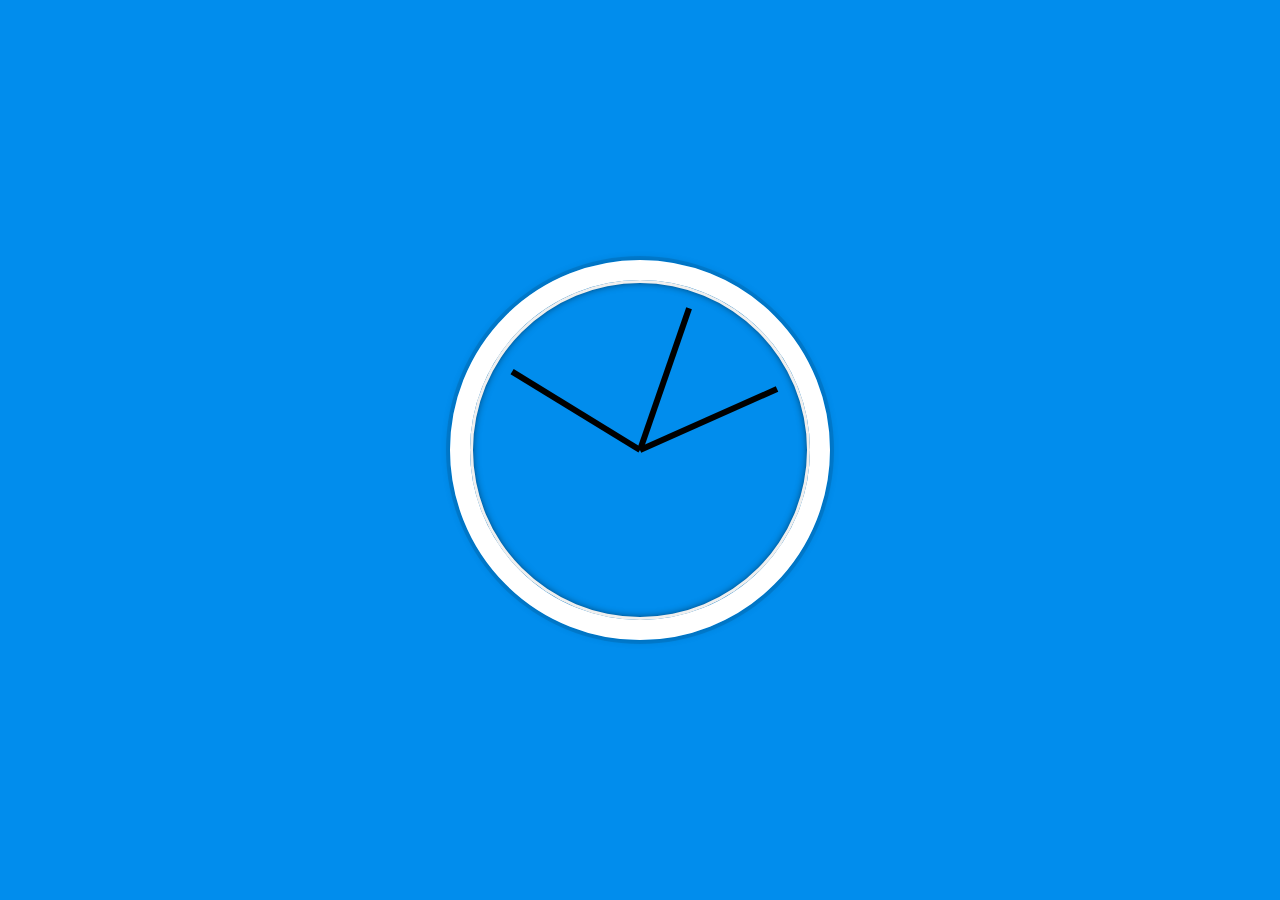
<file: clockIndex.html>
<!DOCTYPE html>
<html lang="en">
<head>
  <meta charset="UTF-8">
  <title>JS + CSS Clock</title>
</head>
<body>


    <div class="clock">
      <div class="clock-face">
        <div class="hand hour-hand"></div>
        <div class="hand min-hand"></div>
        <div class="hand second-hand"></div>
      </div>
    </div>


  <style>
    html {
      background: #018DED url(https://unsplash.it/1500/1000?image=881&blur=5);
      background-size: cover;
      font-family: 'helvetica neue';
      text-align: center;
      font-size: 10px;
    }
    
    body {
      margin: 0;
      font-size: 2rem;
      display: flex;
      flex: 1;
      min-height: 100vh;
      align-items: center;
    }

    .clock {
      width: 30rem;
      height: 30rem;
      border: 20px solid white;
      border-radius: 50%;
      margin: 50px auto;
      position: relative;
      padding: 2rem;
      box-shadow:
        0 0 0 4px rgba(0,0,0,0.1),
        inset 0 0 0 3px #EFEFEF,
        inset 0 0 10px black,
        0 0 10px rgba(0,0,0,0.2);
    }

    .clock-face {
      position: relative;
      width: 100%;
      height: 100%;
      transform: translateY(-3px); /* account for the height of the clock hands */
    }

    .hand {
      width: 50%;
      height: 6px;
      background: black;
      position: absolute;
      top: 50%;
      transform-origin: 100%;
      transform: rotate(90deg);
      transition: all 0.05s; 
          transition-timing-function: cubic-bezier(0, 2.65, 0.58, 1);
    }
    /*
    *transform-origin --> changes the element's origin of transformation from middle to far right
    *transform --> rotate the hands of the clock to the default 12:00 position
    *transition: all 0.05s --> makes a very fast movement
    *transition-timing-function: used the dev tools to play around with cubic-bezier for a subtle snap-back animation
    */

  </style>

  <script>
    const secondHand = document.querySelector('.second-hand');
    const minsHand = document.querySelector('.min-hand');
    const hourHand = document.querySelector('.hour-hand');

    function setDate() {
        const now = new Date();

        const seconds = now.getSeconds();
        const secondsDegrees = ((seconds / 60) * 360) + 90;
        secondHand.style.transform = `rotate(${secondsDegrees}deg)`;

        const mins = now.getMinutes();
        const minsDegrees = ((mins / 60) * 360) + ((seconds/60)*6) + 90;
        minsHand.style.transform = `rotate(${minsDegrees}deg)`;

        const hour = now.getHours();
        const hourDegrees = ((hour / 12) * 360) + ((mins/60)*30) + 90;
        hourHand.style.transform = `rotate(${hourDegrees}deg)`;
    }

  setInterval(setDate, 1000);

  setDate();

  </script>
</body>
</html>
</file>
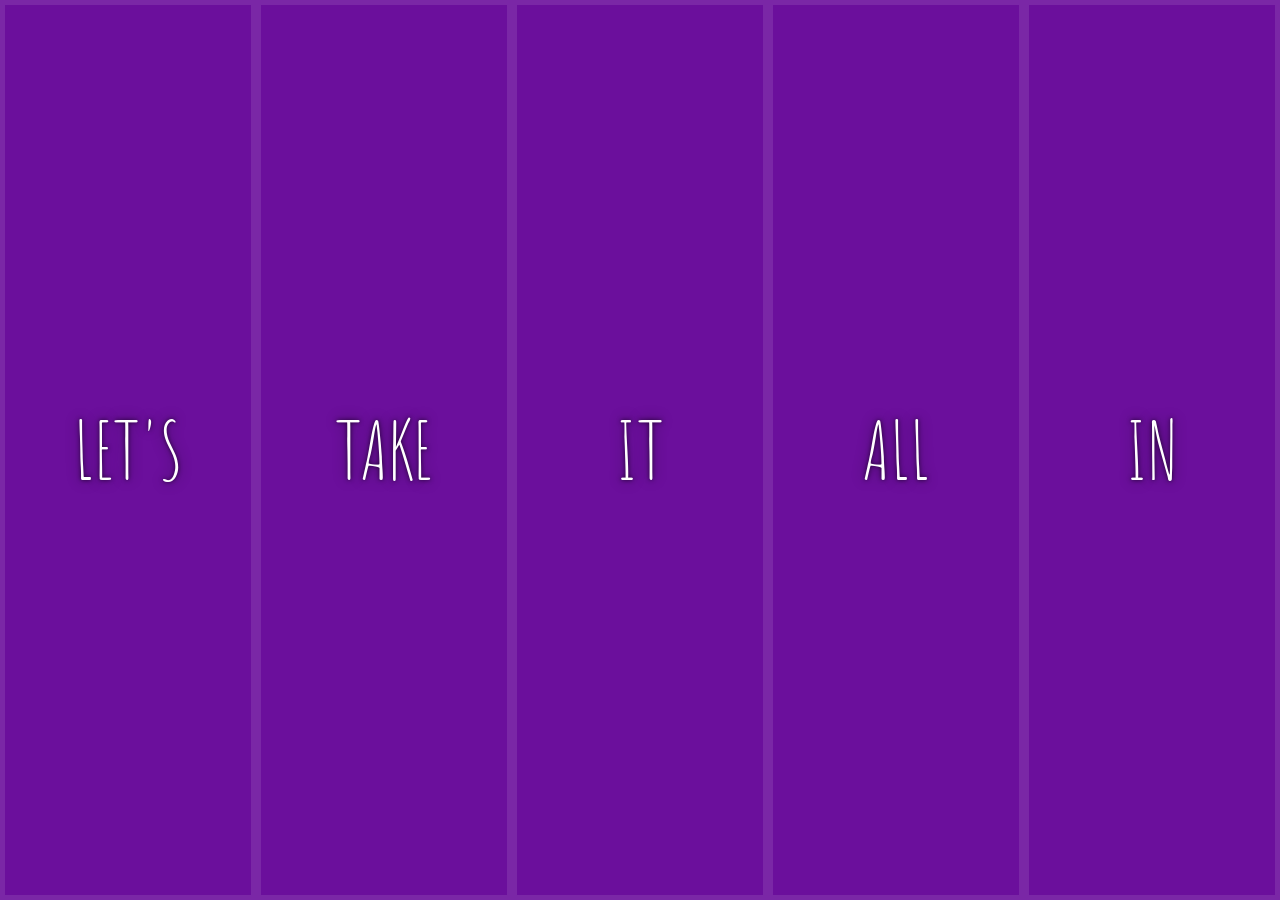
<file: flexPanelsImgGalleryindex.html>
<!DOCTYPE html>
<html lang="en">
<head>
  <meta charset="UTF-8">
  <title>Flex Panels 💪</title>
  <link href='https://fonts.googleapis.com/css?family=Amatic+SC' rel='stylesheet' type='text/css'>
</head>
<body>
  <style>
    html {
      box-sizing: border-box;
      background: #ffc600;
      font-family: 'helvetica neue';
      font-size: 20px;
      font-weight: 200;
    }
    
    body {
      margin: 0;
    }
    
    *, *:before, *:after {
      box-sizing: inherit;
    }

    .panels {
      min-height: 100vh;
      overflow: hidden;
      display: flex;
    }
    /*bezier adds a very cool bounce effect*/
    .panel {
      background: #6B0F9C;
      box-shadow: inset 0 0 0 5px rgba(255,255,255,0.1);
      color: white;
      text-align: center;
      align-items: center;
      /* Safari transitionend event.propertyName === flex */
      /* Chrome + FF transitionend event.propertyName === flex-grow */
      transition:
        font-size 0.7s cubic-bezier(0.61,-0.19, 0.7,-0.11), 
        flex 0.7s cubic-bezier(0.61,-0.19, 0.7,-0.11),
        background 0.2s;
      font-size: 20px;
      background-size: cover;
      background-position: center;
      flex: 1;
      justify-content: center;
      align-items: center;
      display: flex;
      flex-direction: column;
    }

    .panel1 { background-image:url(https://source.unsplash.com/gYl-UtwNg_I/1500x1500); }
    .panel2 { background-image:url(https://source.unsplash.com/rFKUFzjPYiQ/1500x1500); }
    .panel3 { background-image:url(https://images.unsplash.com/photo-1465188162913-8fb5709d6d57?ixlib=rb-0.3.5&q=80&fm=jpg&crop=faces&cs=tinysrgb&w=1500&h=1500&fit=crop&s=967e8a713a4e395260793fc8c802901d); }
    .panel4 { background-image:url(https://source.unsplash.com/ITjiVXcwVng/1500x1500); }
    .panel5 { background-image:url(https://source.unsplash.com/3MNzGlQM7qs/1500x1500); }

    /* Flex Children */
    .panel > * {
      margin: 0;
      width: 100%;
      transition: transform 0.5s;
      flex: 1 0 auto;
      display: flex;
      justify-content: center;
      align-items: center;
    }

    .panel > *:first-child { transform: translateY(-100%); }
    .panel.open-active > *:first-child { transform: translateY(0); }
    .panel > *:last-child { transform: translateY(100%); }
    .panel.open-active > *:last-child { transform: translateY(0); }

    .panel p {
      text-transform: uppercase;
      font-family: 'Amatic SC', cursive;
      text-shadow: 0 0 4px rgba(0, 0, 0, 0.72), 0 0 14px rgba(0, 0, 0, 0.45);
      font-size: 2em;
    }
    
    .panel p:nth-child(2) {
      font-size: 4em;
    }

    .panel.open {
      flex: 5;
      font-size: 40px;
    }

  </style>


  <div class="panels">
    <div class="panel panel1">
      <p>Hey</p>
      <p>Let's</p>
      <p>Dance</p>
    </div>
    <div class="panel panel2">
      <p>Give</p>
      <p>Take</p>
      <p>Receive</p>
    </div>
    <div class="panel panel3">
      <p>Experience</p>
      <p>It</p>
      <p>Today</p>
    </div>
    <div class="panel panel4">
      <p>Give</p>
      <p>All</p>
      <p>You can</p>
    </div>
    <div class="panel panel5">
      <p>Life</p>
      <p>In</p>
      <p>Motion</p>
    </div>
  </div>

  <script>
      /*
      * we need a function that will toggle panels between open and not open, so that
      * the open items will display the flex: 5 effect
      */
      const panels = document.querySelectorAll('.panel'); //stores all of the individual panels as one variable
      
      //this function will result in toggling to open, but only when triggered by an event listener (below)
      function toggleOpen() {
          this.classList.toggle('open');
      }

      function toggleActive(e) {
          console.log(e.propertyName);
          if(e.propertyName.includes('flex')) {
              this.classList.toggle('open-active');
          }
      }
      panels.forEach(panel => panel.addEventListener('click', toggleOpen));
      panels.forEach(panel => panel.addEventListener('transitionend', toggleActive));
  </script>



</body>
</html>
</file>
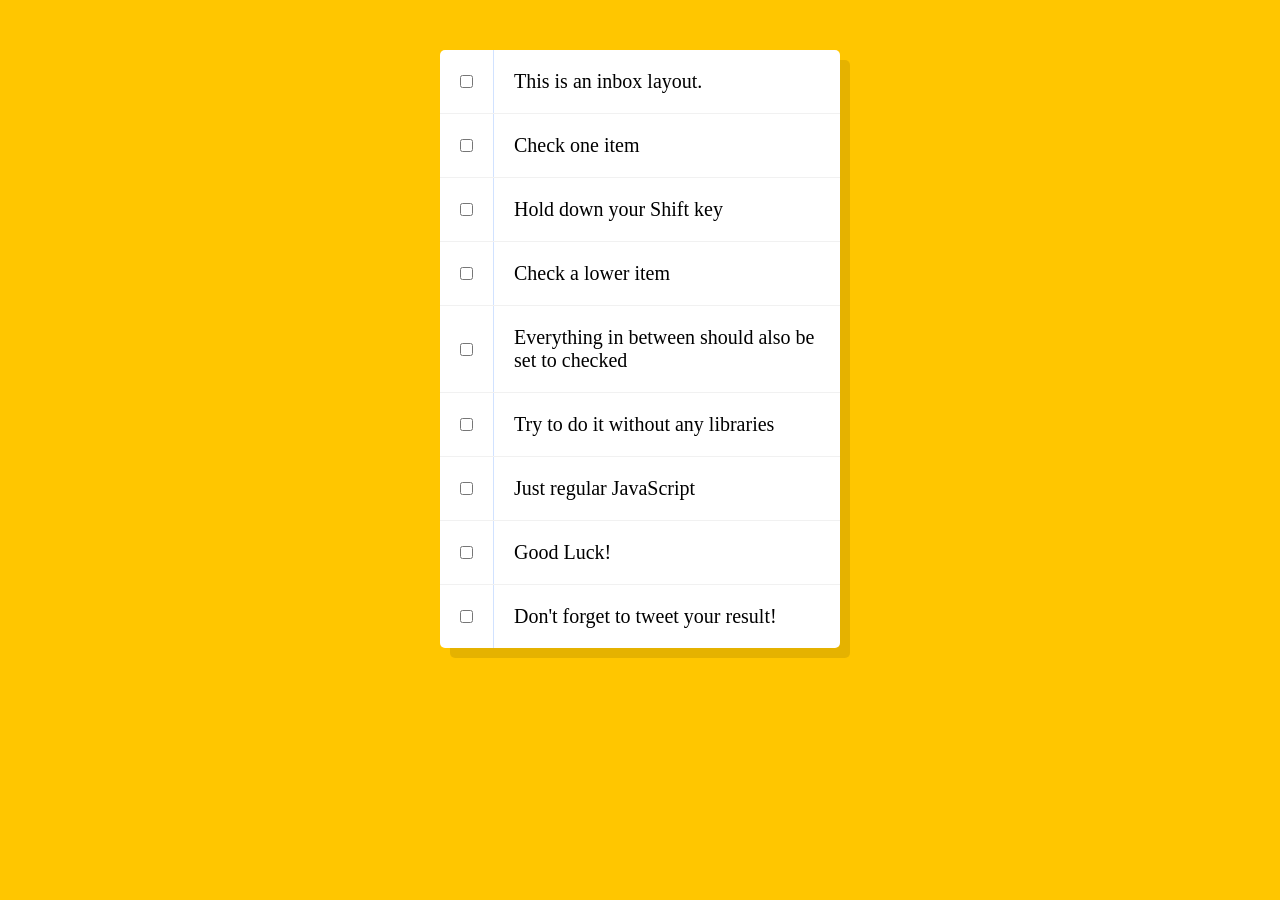
<file: holdShiftAndCheckCheckboxes.html>
<!DOCTYPE html>
<html lang="en">
<head>
  <meta charset="UTF-8">
  <title>Hold Shift to Check Multiple Checkboxes</title>
</head>
<body>
  <style>

    html {
      font-family: sans-serif;
      background: #ffc600;
    }

    .inbox {
      max-width: 400px;
      margin: 50px auto;
      background: white;
      border-radius: 5px;
      box-shadow: 10px 10px 0 rgba(0,0,0,0.1);
    }

    .item {
      display: flex;
      align-items: center;
      border-bottom: 1px solid #F1F1F1;
    }

    .item:last-child {
      border-bottom: 0;
    }

    input:checked + p {
      background: #F9F9F9;
      text-decoration: line-through;
    }

    input[type="checkbox"] {
      margin: 20px;
    }

    p {
      margin: 0;
      padding: 20px;
      transition: background 0.2s;
      flex: 1;
      font-family:'helvetica neue';
      font-size: 20px;
      font-weight: 200;
      border-left: 1px solid #D1E2FF;
    }
  </style>
   <!--
   The following is a common layout you would see in an email client.
   When a user clicks a checkbox, holds Shift, and then clicks another checkbox a few rows down, all the checkboxes inbetween those two checkboxes should be checked.
  -->
  <div class="inbox">
    <div class="item">
      <input type="checkbox">
      <p>This is an inbox layout.</p>
    </div>
    <div class="item">
      <input type="checkbox">
      <p>Check one item</p>
    </div>
    <div class="item">
      <input type="checkbox">
      <p>Hold down your Shift key</p>
    </div>
    <div class="item">
      <input type="checkbox">
      <p>Check a lower item</p>
    </div>
    <div class="item">
      <input type="checkbox">
      <p>Everything in between should also be set to checked</p>
    </div>
    <div class="item">
      <input type="checkbox">
      <p>Try to do it without any libraries</p>
    </div>
    <div class="item">
      <input type="checkbox">
      <p>Just regular JavaScript</p>
    </div>
    <div class="item">
      <input type="checkbox">
      <p>Good Luck!</p>
    </div>
    <div class="item">
      <input type="checkbox">
      <p>Don't forget to tweet your result!</p>
    </div>
  </div>

<script>
  const checkboxes = document.querySelectorAll('.inbox input[type="checkbox"]');

  let lastChecked;

  function handleCheck(e) {
    // Check if user has pressed the shift key down and whether they are checking item
    let inBetween = false;
    if (e.shiftKey && this.checked) {
      // loop this following function over every single checkbox
      checkboxes.forEach(checkbox => {
        console.log(checkbox);
        if (checkbox === this || checkbox === lastChecked) {
          inBetween = !inBetween;
          console.log('checking whether in between');
        }

        if (inBetween) {
          checkbox.checked = true;
        }
      });
    }

    lastChecked = this;
  }

  checkboxes.forEach(checkbox => checkbox.addEventListener('click', handleCheck));
</script>
</body>
</html>
</file>
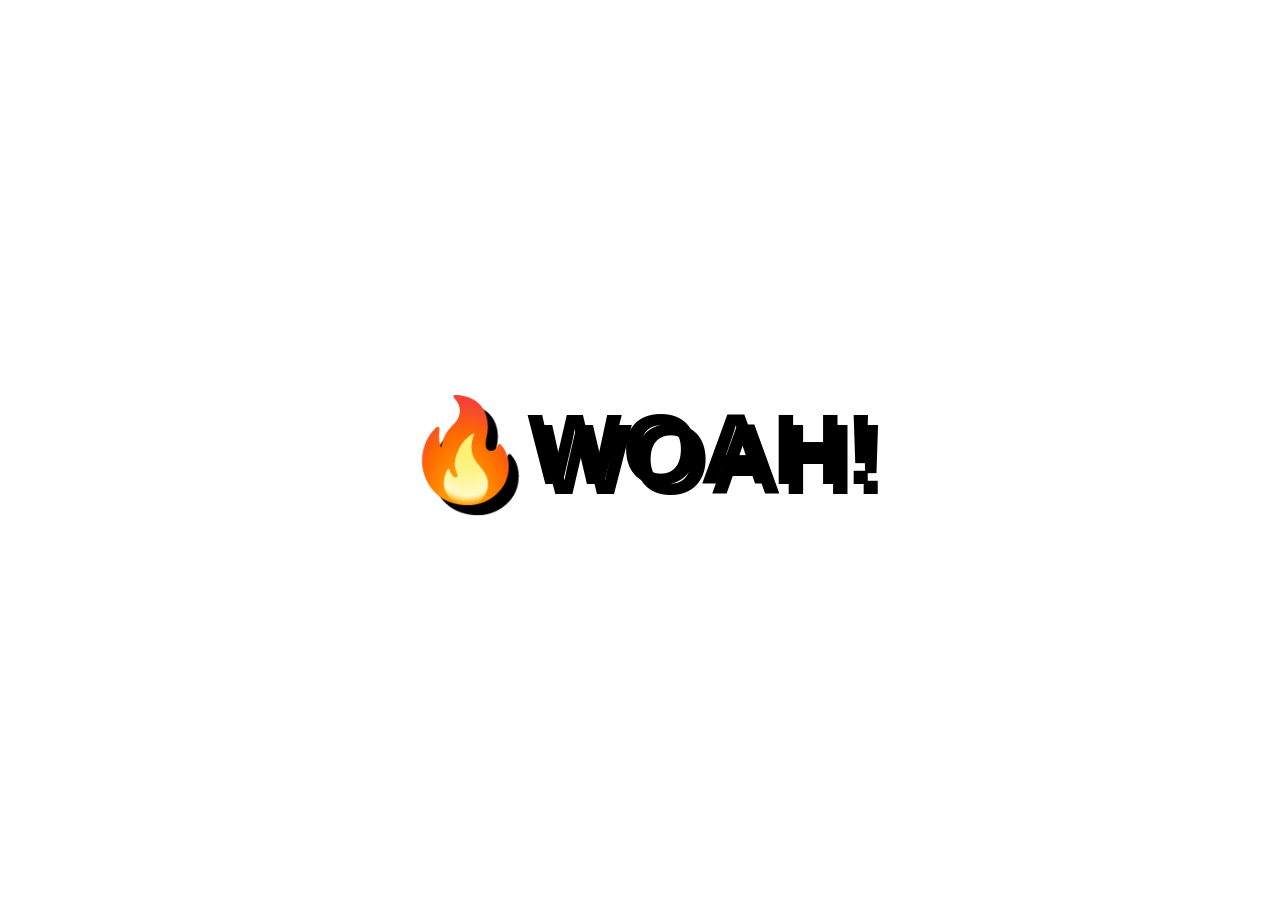
<file: mouse-move-shadow-index.html>
<!DOCTYPE html>
<html lang="en">
<head>
  <meta charset="UTF-8">
  <title>Mouse Shadow</title>
</head>
<body>

  <div class="hero">
    <h1 contenteditable>🔥WOAH!</h1>
  </div>

  <style>
  html {
    color: black;
    font-family: sans-serif;
  }

  body {
    margin: 0;
  }

  .hero {
    min-height: 100vh;
    display: flex;
    justify-content: center;
    align-items: center;
    color: black;
  }

  h1 {
    text-shadow: 10px 10px 0 rgba(0,0,0,1);
    font-size: 100px;
  }
  </style>

<script>
    const hero = document.querySelector('.hero'); //grab the hero
    const text = hero.querySelector('h1'); //grab text inside hero
    const walk = 100; //walk is how far shadow should stretch, 100px

    function shadow(e) {
        const { offsetWidth: width, offsetHeight: height } = hero; //destructure to get variables from the hero object
        let { offsetX: x, offsetY: y } = e; //destructure to get variable values from the e object --> this gets the position of your cursor
        
        if(this !== e.target) { //working with x and y in js is a pain if you have nested elements (i.e., h1 within hero)... this ensures the target stays the same 
            x = x + e.target.offsetLeft;
            y = y + e.target.offsetTop;
        }

        const xWalk = Math.round((x / width * walk) - (walk / 2)); //determines how big shadow should be
        const yWalk = Math.round((y / height * walk) - (walk / 2));

        text.style.textShadow = `${xWalk}px ${yWalk}px 0 gray`; //textshadow property: length, width, blur, color

    }

    hero.addEventListener('mousemove', shadow);
</script>
</body>
</html>
</file>
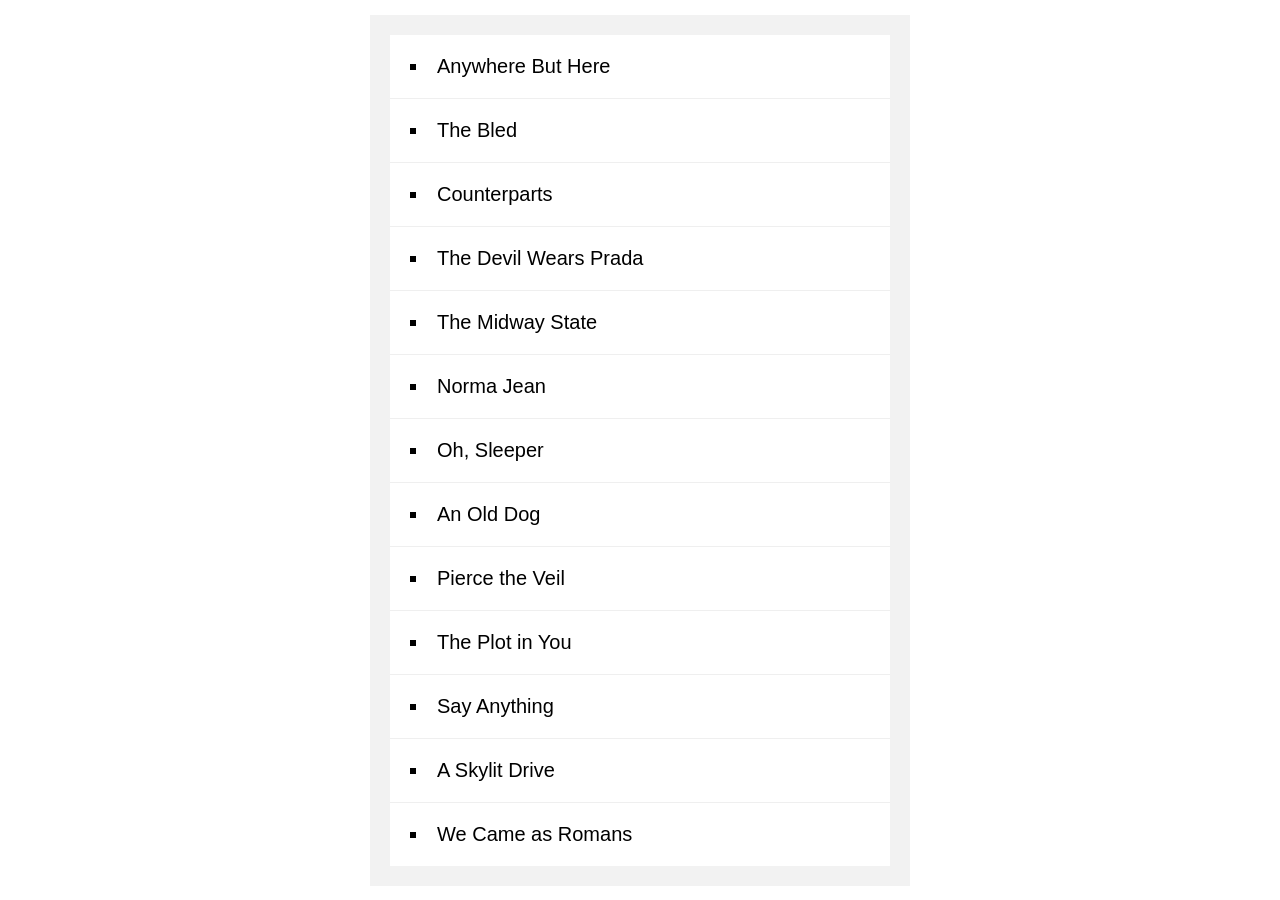
<file: sort-without-articles-index.html>
<!DOCTYPE html>
<html lang="en">
<head>
  <meta charset="UTF-8">
  <title>Sort Without Articles</title>
</head>
<body>

  <style>
    body {
      margin: 0;
      font-family: sans-serif;
      background: url("https://source.unsplash.com/nDqA4d5NL0k/2000x2000");
      background-size: cover;
      display: flex;
      align-items: center;
      min-height: 100vh;
    }

    #bands {
      list-style: inside square;
      font-size: 20px;
      background: white;
      width: 500px;
      margin: auto;
      padding: 0;
      box-shadow: 0 0 0 20px rgba(0, 0, 0, 0.05);
    }
    
    #bands li {
      border-bottom: 1px solid #efefef;
      padding: 20px;
    }
    
    #bands li:last-child {
      border-bottom: 0;
    }

    a {
      color: #ffc600;
      text-decoration: none;
    }

  </style>

  <ul id="bands"></ul>

<script>
const bands = ['The Plot in You', 'The Devil Wears Prada', 'Pierce the Veil', 'Norma Jean', 'The Bled', 'Say Anything', 'The Midway State', 'We Came as Romans', 'Counterparts', 'Oh, Sleeper', 'A Skylit Drive', 'Anywhere But Here', 'An Old Dog'];

/* use regular expression to replace articles with a blank space -- the spaces after each article ensures longer words that start with 'an' don't get caught*/
function takeOutArticle(bandName) {
    return bandName.replace(/^(a |the |an )/i, '').trim();
}

const sortedBands = bands.sort(function (a, b) {
    if(takeOutArticle(a) > takeOutArticle(b)) {
        return 1;
    } else {
        return -1;
    }

});

document.querySelector('#bands').innerHTML = sortedBands.map(band => `<li>${band}</li>`).join('');













/* My old college try:

const bandContainer = document.getElementById("bands");

function sortBands() {
    const bandList = document.createElement("li");
    const band = bands.forEach(str.split(" "));
    if (band[0] == "the" || band[0] == "an" || band[0] == "a") {
        band.shift();
    } else {
        arr.sort(function(a,b) {
            return a===b ? 0 : a <b ? -1 : 1;
        });
    }
    bandContainer.appendChild(bandList);
}*/


</script>

</body>
</html>
</file>
